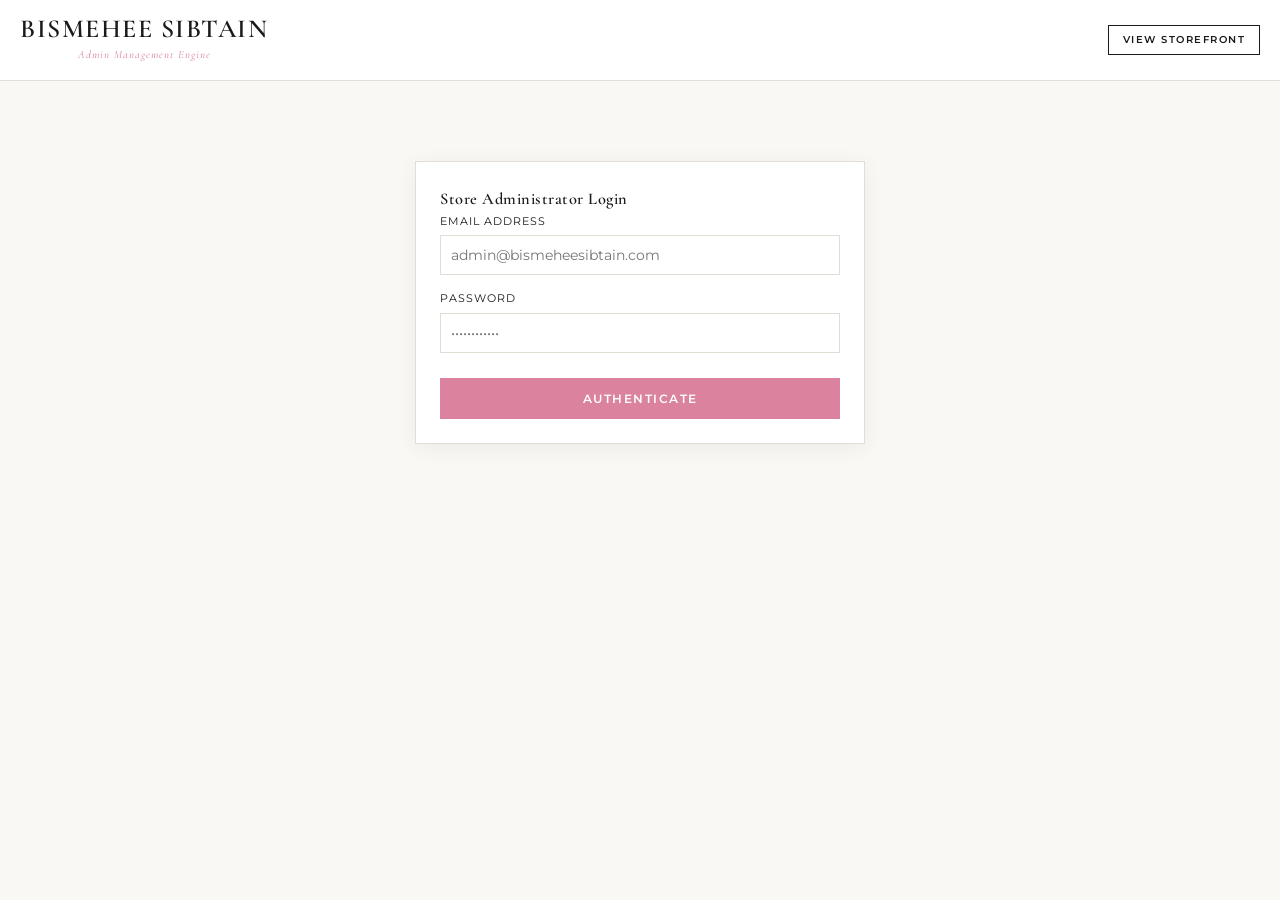
<file: admin.html>
<!DOCTYPE html>
<html lang="en">
<head>
  <meta charset="UTF-8">
  <meta name="viewport" content="width=device-width, initial-scale=1.0">
  <title>Admin Dashboard | Bismehee Sibtain</title>
  
  <!-- Google Fonts -->
  <link rel="preconnect" href="https://fonts.googleapis.com">
  <link rel="preconnect" href="https://fonts.gstatic.com" crossorigin>
  <link href="https://fonts.googleapis.com/css2?family=Cormorant+Garamond:wght@400;500;600;700&family=Montserrat:wght@300;400;500;600&display=swap" rel="stylesheet">

  <link rel="stylesheet" href="style.css">
</head>
<body style="background: var(--bg-cream);">

  <!-- Admin Header -->
  <header class="main-header">
    <div class="nav-container">
      <a href="#" class="brand-logo">
        <h1>Bismehee Sibtain</h1>
        <span class="tagline">Admin Management Engine</span>
      </a>
      <div class="nav-actions">
        <a href="index.html" class="btn btn-secondary btn-sm">View Storefront</a>
        <button class="btn btn-primary btn-sm hidden" id="logoutAdminBtn">Logout</button>
      </div>
    </div>
  </header>

  <!-- Admin Portal Section -->
  <section class="admin-section">
    <div class="container">

      <!-- Login Card View -->
      <div class="admin-card" id="adminLoginCard" style="max-width: 450px; margin: 40px auto;">
        <h3>Store Administrator Login</h3>
        <!-- <p class="text-muted" style="margin-bottom: 20px;">
          Use default credentials: <br><code>admin@bismeheesibtain.com</code> / <code>BismeheeAdmin2026!</code>
        </p> -->
        <form id="adminLoginForm">
          <div class="form-group">
            <label>Email Address</label>
            <input type="email" id="adminEmail" required placeholder="admin@bismeheesibtain.com">
          </div>
          <div class="form-group">
            <label>Password</label>
            <input type="password" id="adminPassword" required placeholder="••••••••••••">
          </div>
          <button type="submit" class="btn btn-primary btn-full">Authenticate</button>
        </form>
      </div>

      <!-- Authenticated Dashboard View -->
      <div class="admin-dashboard hidden" id="adminDashboard">
        <div class="admin-tabs">
          <button class="tab-btn active" data-tab="productsTab">Manage Inventory</button>
          <button class="tab-btn" data-tab="ordersTab">Customer Orders</button>
        </div>

        <!-- Inventory Tab -->
        <div class="tab-content active" id="productsTab">
          <div class="admin-grid">
            
            <!-- Add/Edit Form -->
            <div class="admin-card">
              <h3 id="formTitle">Add New Product</h3>
              <form id="productForm">
                <input type="hidden" id="prodId">
                <div class="form-group">
                  <label>Title</label>
                  <input type="text" id="prodTitle" required placeholder="e.g., Saudi Style Embroidered Niqab">
                </div>
                <div class="form-row">
                  <div class="form-group">
                    <label>Category</label>
                    <select id="prodCategory" required>
                      <option value="Luxury Niqabs">Luxury Niqabs</option>
                      <option value="Saudi Style">Saudi Style</option>
                      <option value="Hijab Accessories">Hijab Accessories</option>
                      <option value="Exclusive Sets">Exclusive Sets</option>
                    </select>
                  </div>
                  <div class="form-group">
                    <label>Badge Tag</label>
                    <input type="text" id="prodBadge" placeholder="e.g., NEW, BESTSELLER">
                  </div>
                </div>
                <div class="form-row">
                  <div class="form-group">
                    <label>Sale Price (₹)</label>
                    <input type="number" id="prodPrice" required placeholder="1499">
                  </div>
                  <div class="form-group">
                    <label>Original Price (₹)</label>
                    <input type="number" id="prodOriginalPrice" placeholder="1999">
                  </div>
                </div>
                <div class="form-group">
                  <label>Image URL</label>
                  <input type="url" id="prodImage" required placeholder="https://images.unsplash.com/...">
                </div>
                <div class="form-group">
                  <label>Description</label>
                  <textarea id="prodDesc" rows="3" placeholder="Handcrafted with high-density chiffon..."></textarea>
                </div>
                <div class="form-actions">
                  <button type="submit" class="btn btn-primary" id="saveProdBtn">Save Product</button>
                  <button type="button" class="btn btn-secondary hidden" id="cancelEditBtn">Cancel</button>
                </div>
              </form>
            </div>

            <!-- Product Table -->
            <div class="admin-card">
              <h3>Live Inventory Products</h3>
              <div class="table-responsive">
                <table class="admin-table">
                  <thead>
                    <tr>
                      <th>Image</th>
                      <th>Title</th>
                      <th>Price</th>
                      <th>Category</th>
                      <th>Actions</th>
                    </tr>
                  </thead>
                  <tbody id="adminProductTableBody"></tbody>
                </table>
              </div>
            </div>

          </div>
        </div>

        <!-- Orders Tab -->
        <div class="tab-content" id="ordersTab">
          <div class="admin-card">
            <h3>Recent Store Orders</h3>
            <div class="table-responsive">
              <table class="admin-table">
                <thead>
                  <tr>
                    <th>Order ID</th>
                    <th>Customer</th>
                    <th>Phone</th>
                    <th>Items</th>
                    <th>Total Amount</th>
                    <th>Status</th>
                  </tr>
                </thead>
                <tbody id="adminOrdersTableBody">
                  <tr>
                    <td>#BS-1092</td>
                    <td>Aisha Al-Hassan</td>
                    <td>+91 9876543210</td>
                    <td>Saudi Style Sword Niqab (x1)</td>
                    <td>₹1,499</td>
                    <td><span class="badge badge-success">Processing</span></td>
                  </tr>
                  <tr>
                    <td>#BS-1091</td>
                    <td>Fatima Sheikh</td>
                    <td>+91 9123456789</td>
                    <td>Royal Gold Embroidery Set (x1)</td>
                    <td>₹3,299</td>
                    <td><span class="badge badge-primary">Shipped</span></td>
                  </tr>
                </tbody>
              </table>
            </div>
          </div>
        </div>

      </div>
    </div>
  </section>

  <script src="admin.js"></script>
</body>
</html>
</file>
<file: style.css>
/* --- Root Variables & Theme Palette --- */
:root {
  --primary-rose: #DA829E;
  --primary-rose-light: #E8A0B8;
  --dark-charcoal: #1A1A1A;
  --dark-surface: #242424;
  --bg-cream: #FAF8F5;
  --bg-white: #FFFFFF;
  --accent-gold: #D4AF37;
  --text-primary: #1A1A1A;
  --text-muted: #666666;
  --border-color: #E2DDD5;
  --font-heading: 'Cormorant Garamond', Georgia, serif;
  --font-body: 'Montserrat', -apple-system, sans-serif;
  --transition-fast: 0.25s ease;
  --shadow-subtle: 0 4px 20px rgba(0,0,0,0.06);
  --shadow-drawer: -5px 0 25px rgba(0,0,0,0.15);
}

/* Reset & Base Styling */
* {
  margin: 0;
  padding: 0;
  box-sizing: border-box;
}

html {
  scroll-behavior: smooth;
}

body {
  font-family: var(--font-body);
  background-color: var(--bg-cream);
  color: var(--text-primary);
  line-height: 1.6;
  font-size: 14px;
}

h1, h2, h3, h4, .font-serif {
  font-family: var(--font-heading);
  font-weight: 600;
  letter-spacing: 0.5px;
}

a {
  color: inherit;
  text-decoration: none;
  transition: color var(--transition-fast);
}

button, input, select, textarea {
  font-family: inherit;
  font-size: inherit;
}

.container {
  max-width: 1280px;
  margin: 0 auto;
  padding: 0 20px;
}

.hidden {
  display: none !important;
}

/* --- Announcement Bar --- */
.announcement-bar {
  background-color: var(--dark-charcoal);
  color: var(--bg-cream);
  text-align: center;
  padding: 8px 12px;
  font-size: 11px;
  letter-spacing: 1.5px;
  text-transform: uppercase;
}

/* --- Header / Navigation --- */
.main-header {
  background: rgba(255, 255, 255, 0.95);
  backdrop-filter: blur(8px);
  position: sticky;
  top: 0;
  z-index: 100;
  border-bottom: 1px solid var(--border-color);
}

.nav-container {
  display: flex;
  justify-content: space-between;
  align-items: center;
  padding: 16px 20px;
  max-width: 1280px;
  margin: 0 auto;
}

.brand-logo {
  text-align: center;
}

.brand-logo h1 {
  font-size: 26px;
  color: var(--dark-charcoal);
  text-transform: uppercase;
  letter-spacing: 1.5px;
  line-height: 1;
}

.brand-logo .tagline {
  font-size: 11px;
  color: var(--primary-rose);
  font-family: var(--font-heading);
  font-style: italic;
  letter-spacing: 1px;
}

.nav-links {
  display: flex;
  gap: 30px;
}

.nav-links a {
  text-transform: uppercase;
  font-size: 12px;
  letter-spacing: 1.5px;
  font-weight: 500;
}

.nav-links a:hover {
  color: var(--primary-rose);
}

.nav-actions {
  display: flex;
  align-items: center;
  gap: 15px;
}

.icon-btn {
  background: none;
  border: none;
  cursor: pointer;
  position: relative;
  color: var(--dark-charcoal);
}

.cart-badge {
  position: absolute;
  top: -6px;
  right: -8px;
  background-color: var(--primary-rose);
  color: #fff;
  font-size: 10px;
  font-weight: 600;
  width: 18px;
  height: 18px;
  border-radius: 50%;
  display: flex;
  align-items: center;
  justify-content: center;
}

.mobile-menu-btn {
  display: none;
  flex-direction: column;
  gap: 4px;
  background: none;
  border: none;
  cursor: pointer;
}

.mobile-menu-btn span {
  width: 22px;
  height: 2px;
  background-color: var(--dark-charcoal);
}

/* --- Hero Section --- */
.hero {
  position: relative;
  height: 90vh;
  min-height: 500px;
  background: url('https://images.unsplash.com/photo-1543163521-1bf539c55dd2?auto=format&fit=crop&w=1600&q=80') center/cover no-repeat;
  display: flex;
  align-items: center;
  justify-content: center;
  text-align: center;
  color: #fff;
}

.hero-overlay {
  position: absolute;
  inset: 0;
  background: linear-gradient(180deg, rgba(26,26,26,0.4) 0%, rgba(26,26,26,0.7) 100%);
}

.hero-content {
  position: relative;
  z-index: 10;
  max-width: 800px;
  padding: 0 20px;
}

.hero-subtitle {
  font-size: 12px;
  letter-spacing: 3px;
  margin-bottom: 15px;
  color: var(--primary-rose-light);
}

.hero-title {
  font-size: 48px;
  line-height: 1.2;
  margin-bottom: 25px;
}

/* --- Buttons & UI Elements --- */
.btn {
  display: inline-block;
  padding: 12px 28px;
  font-size: 12px;
  text-transform: uppercase;
  letter-spacing: 1.5px;
  font-weight: 600;
  border: 1px solid transparent;
  cursor: pointer;
  transition: all var(--transition-fast);
}

.btn-primary {
  background-color: var(--primary-rose);
  color: #fff;
}

.btn-primary:hover {
  background-color: #c76f8b;
}

.btn-secondary {
  background-color: transparent;
  border-color: var(--dark-charcoal);
  color: var(--dark-charcoal);
}

.btn-secondary:hover {
  background-color: var(--dark-charcoal);
  color: #fff;
}

.btn-upi {
  background-color: #6739B7;
  color: #fff;
  display: flex;
  align-items: center;
  justify-content: center;
  gap: 8px;
}

.btn-upi:hover {
  background-color: #512b96;
}

.btn-full {
  width: 100%;
  margin-top: 10px;
}

.btn-sm {
  padding: 6px 14px;
  font-size: 10px;
}

/* --- Catalog Section --- */
.catalog-section {
  padding: 60px 0;
}

.section-header {
  text-align: center;
  margin-bottom: 40px;
}

.section-title {
  font-size: 36px;
  color: var(--dark-charcoal);
}

.gold-divider {
  width: 60px;
  height: 2px;
  background-color: var(--accent-gold);
  margin: 12px auto 0;
}

.catalog-controls {
  display: flex;
  flex-wrap: wrap;
  justify-content: space-between;
  align-items: center;
  gap: 20px;
  margin-bottom: 30px;
}

.category-filters {
  display: flex;
  flex-wrap: wrap;
  gap: 10px;
}

.filter-btn {
  background: var(--bg-white);
  border: 1px solid var(--border-color);
  padding: 8px 16px;
  font-size: 11px;
  letter-spacing: 1px;
  text-transform: uppercase;
  cursor: pointer;
  transition: all var(--transition-fast);
}

.filter-btn.active, .filter-btn:hover {
  background: var(--dark-charcoal);
  color: #fff;
  border-color: var(--dark-charcoal);
}

.search-sort-wrapper {
  display: flex;
  gap: 12px;
}

.search-input, .sort-select {
  padding: 8px 14px;
  border: 1px solid var(--border-color);
  background: var(--bg-white);
  outline: none;
}

/* Product Cards */
.product-grid {
  display: grid;
  grid-template-columns: repeat(auto-fill, minmax(260px, 1fr));
  gap: 30px;
}

.product-card {
  background: var(--bg-white);
  border: 1px solid rgba(0,0,0,0.04);
  transition: transform var(--transition-fast), box-shadow var(--transition-fast);
  position: relative;
  display: flex;
  flex-direction: column;
}

.product-card:hover {
  transform: translateY(-4px);
  box-shadow: var(--shadow-subtle);
}

.card-image-wrap {
  position: relative;
  width: 100%;
  padding-top: 130%;
  overflow: hidden;
  background-color: #f0f0f0;
}

.card-image-wrap img {
  position: absolute;
  top: 0;
  left: 0;
  width: 100%;
  height: 100%;
  object-fit: cover;
  transition: transform 0.5s ease;
}

.product-card:hover .card-image-wrap img {
  transform: scale(1.04);
}

.badge-tag {
  position: absolute;
  top: 12px;
  left: 12px;
  background-color: var(--dark-charcoal);
  color: #fff;
  font-size: 9px;
  padding: 4px 8px;
  letter-spacing: 1px;
  text-transform: uppercase;
  font-weight: 600;
  z-index: 2;
}

.card-actions-overlay {
  position: absolute;
  bottom: 12px;
  left: 12px;
  right: 12px;
  display: flex;
  gap: 8px;
  opacity: 0;
  transform: translateY(10px);
  transition: all var(--transition-fast);
}

.product-card:hover .card-actions-overlay {
  opacity: 1;
  transform: translateY(0);
}

.card-info {
  padding: 16px;
  display: flex;
  flex-direction: column;
  flex-grow: 1;
}

.card-category {
  font-size: 10px;
  text-transform: uppercase;
  color: var(--text-muted);
  letter-spacing: 1px;
  margin-bottom: 4px;
}

.card-title {
  font-size: 18px;
  margin-bottom: 8px;
  color: var(--dark-charcoal);
}

.card-price {
  margin-top: auto;
  display: flex;
  align-items: center;
  gap: 8px;
}

.price-sale {
  font-weight: 600;
  color: var(--primary-rose);
}

.price-original {
  text-decoration: line-through;
  color: var(--text-muted);
  font-size: 12px;
}

/* --- About Us Section --- */
.about-section {
  padding: 80px 0;
  background-color: var(--bg-white);
  border-top: 1px solid var(--border-color);
  border-bottom: 1px solid var(--border-color);
}

.about-grid {
  display: grid;
  grid-template-columns: 1fr 1fr;
  gap: 50px;
  align-items: center;
}

.about-image img {
  width: 100%;
  height: 450px;
  object-fit: cover;
  box-shadow: var(--shadow-subtle);
}

.about-content .subhead {
  font-size: 11px;
  letter-spacing: 2px;
  color: var(--primary-rose);
  font-weight: 600;
}

.about-content h2 {
  font-size: 32px;
  margin: 10px 0 20px;
}

.about-content p {
  color: var(--text-muted);
  margin-bottom: 15px;
}

.brand-quote {
  border-left: 2px solid var(--accent-gold);
  padding-left: 16px;
  font-family: var(--font-heading);
  font-size: 20px;
  font-style: italic;
  margin-top: 25px;
  color: var(--dark-charcoal);
}

/* --- Cart Drawer --- */
.cart-drawer-overlay {
  position: fixed;
  inset: 0;
  background: rgba(0,0,0,0.5);
  z-index: 200;
  opacity: 0;
  pointer-events: none;
  transition: opacity var(--transition-fast);
}

.cart-drawer-overlay.active {
  opacity: 1;
  pointer-events: auto;
}

.cart-drawer {
  position: fixed;
  top: 0;
  right: 0;
  width: 100%;
  max-width: 420px;
  height: 100%;
  background: var(--bg-white);
  z-index: 201;
  transform: translateX(100%);
  transition: transform 0.3s ease-in-out;
  display: flex;
  flex-direction: column;
  box-shadow: var(--shadow-drawer);
}

.cart-drawer.active {
  transform: translateX(0);
}

.cart-header {
  padding: 20px;
  border-bottom: 1px solid var(--border-color);
  display: flex;
  justify-content: space-between;
  align-items: center;
}

.close-btn {
  background: none;
  border: none;
  font-size: 24px;
  cursor: pointer;
}

.cart-items {
  flex-grow: 1;
  overflow-y: auto;
  padding: 20px;
  display: flex;
  flex-direction: column;
  gap: 15px;
}

.cart-item {
  display: flex;
  gap: 12px;
  padding-bottom: 15px;
  border-bottom: 1px solid #f0f0f0;
}

.cart-item-img {
  width: 70px;
  height: 90px;
  object-fit: cover;
}

.cart-item-details {
  flex-grow: 1;
}

.cart-item-title {
  font-family: var(--font-heading);
  font-size: 16px;
  line-height: 1.2;
}

.cart-item-price {
  font-weight: 600;
  margin: 4px 0;
}

.qty-controls {
  display: flex;
  align-items: center;
  gap: 8px;
  margin-top: 6px;
}

.qty-btn {
  background: var(--bg-cream);
  border: 1px solid var(--border-color);
  width: 24px;
  height: 24px;
  cursor: pointer;
}

.cart-footer {
  padding: 20px;
  border-top: 1px solid var(--border-color);
  background: var(--bg-cream);
}

.cart-summary-row {
  display: flex;
  justify-content: space-between;
  font-size: 16px;
  font-weight: 600;
  margin-bottom: 5px;
}

.tax-note {
  font-size: 11px;
  color: var(--text-muted);
  margin-bottom: 15px;
}

/* --- Quick View Modal --- */
.modal-overlay {
  position: fixed;
  inset: 0;
  background: rgba(0,0,0,0.6);
  z-index: 300;
  display: flex;
  align-items: center;
  justify-content: center;
  opacity: 0;
  pointer-events: none;
  transition: opacity var(--transition-fast);
  padding: 20px;
}

.modal-overlay.active {
  opacity: 1;
  pointer-events: auto;
}

.modal-container {
  background: var(--bg-white);
  max-width: 800px;
  width: 100%;
  position: relative;
  padding: 30px;
  max-height: 90vh;
  overflow-y: auto;
}

.modal-container .close-btn {
  position: absolute;
  top: 15px;
  right: 15px;
}

.quickview-grid {
  display: grid;
  grid-template-columns: 1fr 1fr;
  gap: 30px;
}

.quickview-img {
  width: 100%;
  height: 380px;
  object-fit: cover;
}

/* --- Admin Panel Styling --- */
.admin-section {
  padding: 40px 0;
  background: var(--bg-cream);
  min-height: 80vh;
}

.admin-header {
  display: flex;
  justify-content: space-between;
  align-items: center;
  margin-bottom: 30px;
}

.admin-card {
  background: var(--bg-white);
  padding: 24px;
  border: 1px solid var(--border-color);
  box-shadow: var(--shadow-subtle);
  margin-bottom: 20px;
}

.admin-grid {
  display: grid;
  grid-template-columns: 1fr 2fr;
  gap: 25px;
}

.form-group {
  margin-bottom: 15px;
}

.form-group label {
  display: block;
  font-size: 11px;
  text-transform: uppercase;
  letter-spacing: 1px;
  margin-bottom: 5px;
}

.form-group input, .form-group select, .form-group textarea {
  width: 100%;
  padding: 10px;
  border: 1px solid var(--border-color);
  outline: none;
}

.form-row {
  display: grid;
  grid-template-columns: 1fr 1fr;
  gap: 15px;
}

.admin-tabs {
  display: flex;
  gap: 10px;
  margin-bottom: 20px;
}

.tab-btn {
  padding: 10px 20px;
  background: var(--bg-white);
  border: 1px solid var(--border-color);
  cursor: pointer;
}

.tab-btn.active {
  background: var(--dark-charcoal);
  color: #fff;
}

.tab-content {
  display: none;
}

.tab-content.active {
  display: block;
}

.admin-table {
  width: 100%;
  border-collapse: collapse;
  text-align: left;
}

.admin-table th, .admin-table td {
  padding: 12px;
  border-bottom: 1px solid var(--border-color);
  font-size: 12px;
}

.admin-table img {
  width: 40px;
  height: 50px;
  object-fit: cover;
}

.badge {
  padding: 3px 8px;
  font-size: 10px;
  border-radius: 3px;
}

.badge-success { background: #d4edda; color: #155724; }
.badge-primary { background: #cce5ff; color: #004085; }

/* --- Footer --- */
.footer {
  background: var(--dark-charcoal);
  color: #fff;
  padding: 60px 0 20px;
}

.footer-grid {
  display: grid;
  grid-template-columns: 2fr 1fr 1fr;
  gap: 40px;
  margin-bottom: 40px;
}

.footer-col h3 {
  font-size: 24px;
}

.footer-col h4 {
  font-size: 16px;
  margin-bottom: 15px;
  color: var(--accent-gold);
}

.footer-col ul {
  list-style: none;
}

.footer-col ul li {
  margin-bottom: 8px;
}

.footer-col a {
  text-underline-offset: 3px;
}

.footer-col a:hover {
  color: var(--accent-gold);
}

.footer-bottom {
  text-align: center;
  padding-top: 20px;
  border-top: 1px solid var(--dark-surface);
  font-size: 11px;
  color: var(--text-muted);
}

/* --- Responsive Styling --- */
@media (max-width: 900px) {
  .about-grid, .admin-grid, .quickview-grid {
    grid-template-columns: 1fr;
  }
  
  .hero-title { font-size: 32px; }
  
  .mobile-menu-btn { display: flex; }
  
  .nav-links {
    position: absolute;
    top: 100%;
    left: 0;
    right: 0;
    background: var(--bg-white);
    flex-direction: column;
    padding: 20px;
    gap: 15px;
    border-bottom: 1px solid var(--border-color);
    display: none;
  }

  .nav-links.active {
    display: flex;
  }
  
  .footer-grid {
    grid-template-columns: 1fr;
  }
}
.contact-info-list {
  list-style: none;
  padding: 0;
  margin-top: 20px;
}

.contact-info-list li {
  display: flex;
  align-items: flex-start;
  gap: 12px;
  margin-bottom: 14px;
  color: #cccccc;
  font-size: 14px;
  line-height: 1.5;
}

.contact-icon {
  flex-shrink: 0;
  stroke: var(--primary-gold, #c5a059); /* Uses your brand gold color */
  margin-top: 3px;
}

.contact-info-list a {
  color: #ffffff;
  transition: color 0.2s ease;
}

.contact-info-list a:hover {
  color: var(--primary-gold, #c5a059);
}
</file>
